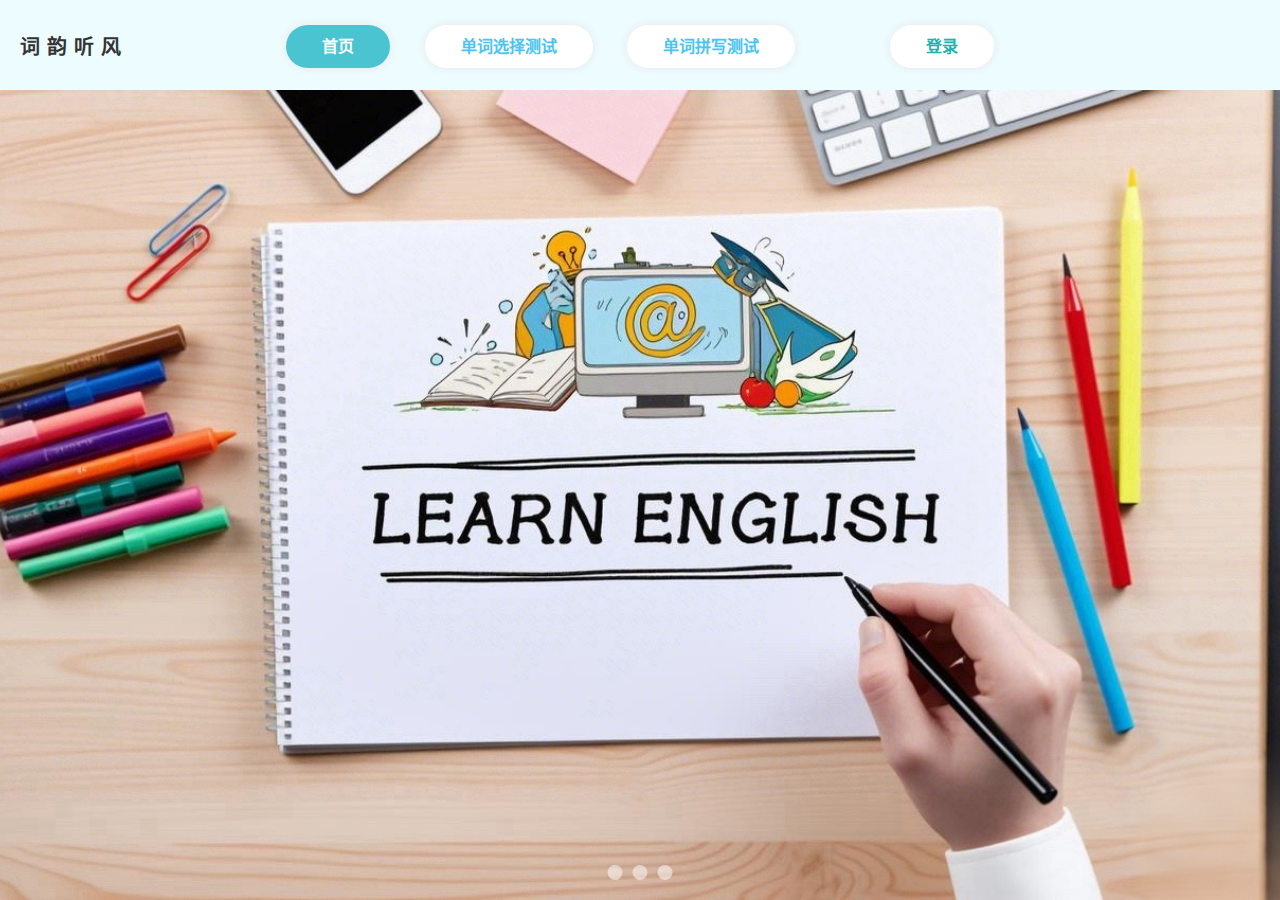
<file: templates/index.html>
<!DOCTYPE html>
<html lang="zh-CN">

<head>
    <meta charset="UTF-8">
    <meta name="viewport" content="width=device-width, initial-scale=1.0">
    <title>词韵听风</title>
    <link href="/static/css/index_style.css" rel="stylesheet">
</head>

<body>
    <header class="page-header">
        <div class="container">
            <h1 class="site-name">词  韵  听  风</h1>
            <nav class="navigation">
                <ul>
                    <li><a class="active" href="/index">首页</a></li>
                    <li><a class="active2" href="/word_test">单词选择测试</a></li>
                    <li><a class="active2" href="/word_input">单词拼写测试</a> </li>
                    <li><a class="active_button" href="/login">登录</a></li>
                </ul>
            </nav>
        </div>
    </header>
    <main>
        <!-- 轮播图容器 -->
        <div class="slider-container">
            <!-- 轮播图图片 -->
            <div class="slider">
                <div class="slide">
                    <img src="/static/images/index_1.JPG" alt="Slide 1">
                </div>
                <div class="slide">
                    <img src="/static/images/index_2.JPG" alt="Slide 2">
                </div>
                <div class="slide">
                    <img src="/static/images/index_3.JPG" alt="Slide 3">
                </div>
            </div>
            <!-- 轮播图导航点 -->
            <div class="slider-dots">
                <span class="dot"></span>
                <span class="dot"></span>
                <span class="dot"></span>
            </div>
        </div>
    </main>
</body>
</html>
</file>
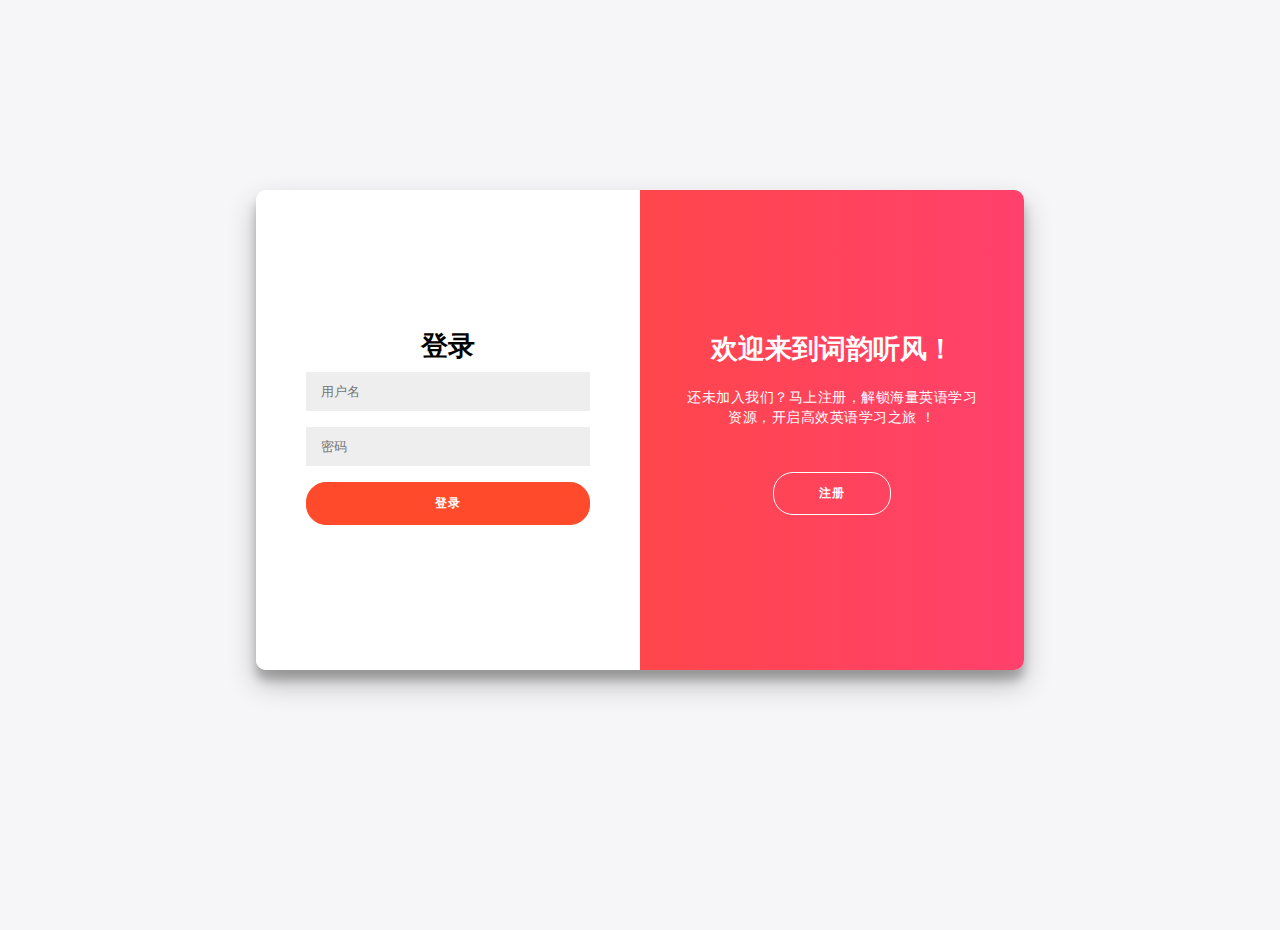
<file: templates/login.html>
<!DOCTYPE html>
<html lang="en">

<head>
    <meta charset="UTF-8">
    <meta name="viewport" content="width=device-width, initial-scale=1.0">
    <link rel="stylesheet" href="/static/css/login.css">
    <title>登录页面</title>
</head>

<body>
    <div class="container">
        <!-- 登录表单 -->
        <div class="form-container sign-in-container">
            <form action="/login" method="post">
                <h1>登录</h1>
                <input type="text" name="username" placeholder="用户名" />
                <input type="password" name="password" placeholder="密码" />
                <input class="button" type="submit" value="登录">
            </form>
        </div>
        <!-- 切换面板 -->
        <div class="overlay-container">
            <div class="overlay">
                <div class="overlay-panel overlay-right">
                    <h1>欢迎来到词韵听风！</h1>
                    <p>还未加入我们？马上注册，解锁海量英语学习资源，开启高效英语学习之旅 ！</p>
                    <a href="register" class="button ghost">注册</a>
                </div>
            </div>
        </div>
    </div>
</body>

</html>
</file>
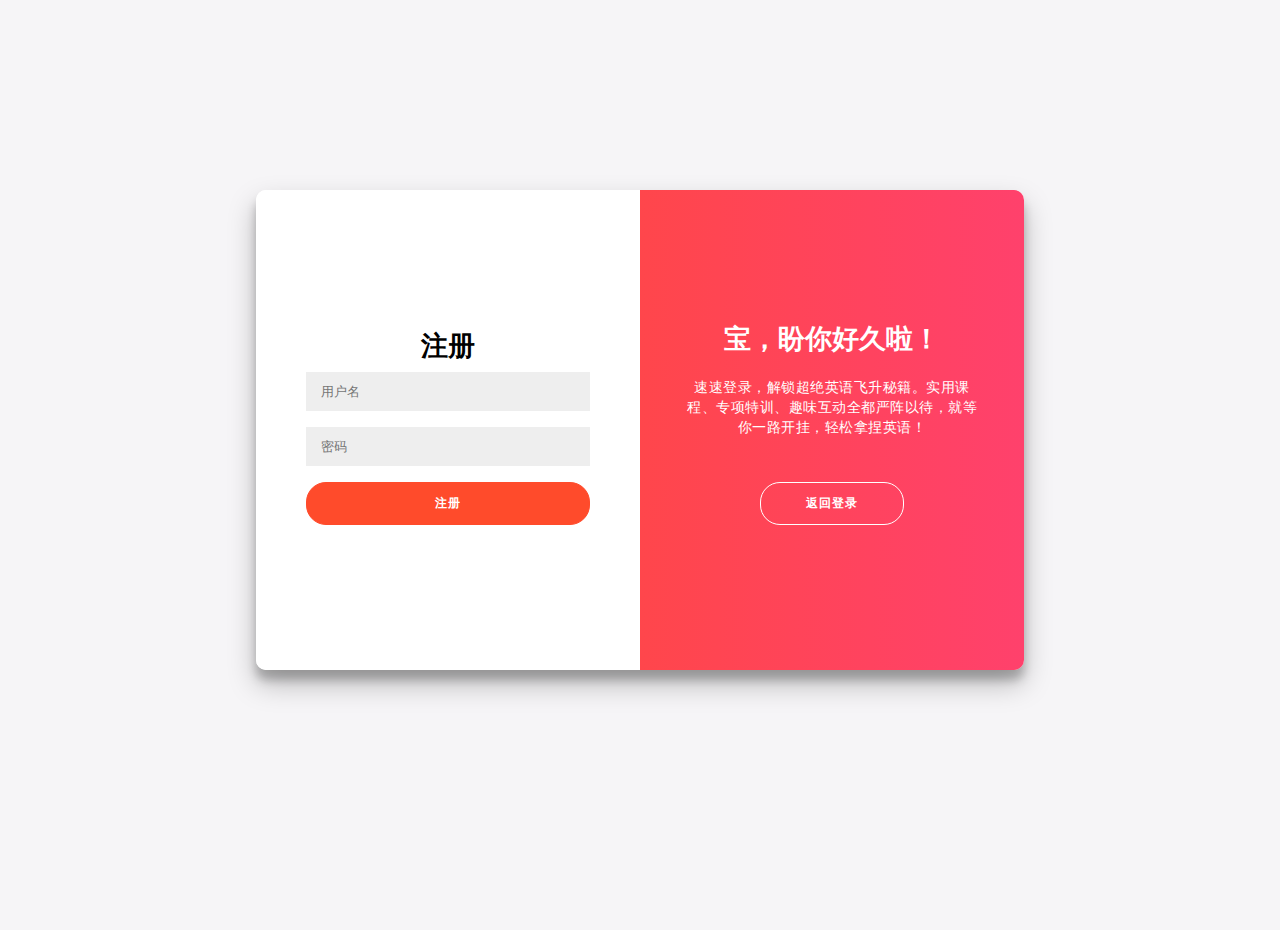
<file: templates/register.html>
<!DOCTYPE html>
<html lang="en">

<head>
    <meta charset="UTF-8">
    <meta name="viewport" content="width=device-width, initial-scale=1.0">
    <link rel="stylesheet" href="/static/css/login.css">
    <title>注册页面</title>
</head>

<body>
    <div class="container">
        <!-- 注册表单 -->
        <div class="form-container sign-in-container">
            <form action="/register" method="post">
                <h1>注册</h1>
                <input type="text" name="username" placeholder="用户名" />
                <input type="password" name="password" placeholder="密码" />
                <input class="button" type="submit" value="注册">
            </form>
        </div>
        <!-- 切换面板 -->
        <div class="overlay-container">
            <div class="overlay">
                <div class="overlay-panel overlay-right">
                    <h1>宝，盼你好久啦！</h1>
                    <p>速速登录，解锁超绝英语飞升秘籍。实用课程、专项特训、趣味互动全都严阵以待，就等你一路开挂，轻松拿捏英语！</p>
                    <a href="/login" class="button ghost">返回登录</a>
                </div>
            </div>
        </div>
    </div>
</body>

</html>
</file>
<file: static/css/index_style.css>
* {
    margin: 0;
    padding: 0;
    box-sizing: border-box;
}

body {
    font-size: 14px;
    font-family: system-ui, -apple-system, BlinkMacSystemFont, "Segoe UI",
        Roboto, Helvetica, Arial;
}

ul {
    list-style-type: none;
}

a {
    text-decoration: none;
}

.page-header {
    position: fixed;
    left: 0;
    top: 0;
    width: 100%;
    background-color: #edfcff;
    z-index: 1;
}

.page-header .menu {
    display: none;
}

.site-name {
    color: #333333;
    font-size: 20px;
    position: absolute;
    left: 0;
}

.navigation {
    position: absolute;
}

.navigation li {
    display: inline;
    padding: 0 15px;
}

.navigation li a {
    font-size: 14px;
    font-weight: bold;
    color: #333333;
    transition: color 0.5s;
}

.navigation li a:hover {
    color: #4ac4f3;
}

.navigation li a.active {
    color: white;
    font-size: 16px;
    font-weight: bold;
    background-color: #4ac4d1;
    border-radius: 30px;
    padding: 12px 36px;
    box-shadow: 0 0 10px #e7e7e7;
}

.navigation li a.active2 {
    color: #4ac4f3;
    font-size: 16px;
    font-weight: bold;
    background-color: white;
    border-radius: 30px;
    padding: 12px 36px;
    box-shadow: 0 0 10px #e7e7e7;
}

.navigation li a.active_button {
    margin-left: 60px;
    color: lightseagreen;
    font-size: 16px;
    font-weight: bold;
    background-color: white;
    border-radius: 30px;
    padding: 12px 36px;
    box-shadow: 0 0 10px #e7e7e7;
}

.page-header .container {
    position: relative;
    width: 1350px;
    height: 90px;
    margin: 0 auto;
    display: flex;
    justify-content: center;
    align-items: center;
}

.slider-container {
    position: relative;
    width: 100%;
    margin-top: 90px;
    height: calc(100vh - 90px);
    overflow: hidden;
}

.slider {
    display: flex;
    width: 300%;
    height: 100%;
    animation: slide 10s infinite;
}

.slide {
    width: 33.3333%;
    height: 100%;
}

.slide img {
    width: 100%;
    height: 100%;
    object-fit: cover;
}

.slider-dots {
    position: absolute;
    bottom: 20px;
    left: 50%;
    transform: translateX(-50%);
    display: flex;
}

.dot {
    width: 15px;
    height: 15px;
    border-radius: 50%;
    background-color: rgba(255, 255, 255, 0.5);
    margin: 0 5px;
    animation: dotAnimation 10s infinite;
}

.dot:nth-child(1) {
    animation-delay: 0s;
}

.dot:nth-child(2) {
    animation-delay: 5s;
}

.dot:nth-child(3) {
    animation-delay: 10s;
}


@media (max-width: 1350px) {
    .page-header .container {
        width: 100%;
    }

    .site-name {
        left: 20px;
    }
}

@media (max-width: 640px) {
    .page-header .menu,
    .page-header .navigation {
        display: none;
    }

    .page-header .site-name {
        position: static;
        margin: 0 auto;
    }

    .page-header .container {
        height: auto;
        min-height: 68px;
        padding: 15px 20px;
        justify-content: center;
        border-bottom: 1px solid #f0f0f0;
    }

    .slider-container {
        margin-top: 68px;
    }

    .dot {
        width: 10px;
        height: 10px;
    }
}


@keyframes slide {
    0%, 20% {
        transform: translateX(0);
    }
    25%, 45% {
        transform: translateX(-33.3333%);
    }
    50%, 70% {
        transform: translateX(-66.6666%);
    }
    75%, 100% {
        transform: translateX(0);
    }
}

@keyframes dotAnimation {
    0%, 20% {
        background-color: #fff;
    }
    25%, 100% {
        background-color: rgba(255, 255, 255, 0.5);
    }
}
</file>
<file: static/css/login.css>
.container.right-panel-active .sign-in-container {
    transform: translateX(100%);
}

.container.right-panel-active .sign-up-container {
    transform: translateX(100%);
    opacity: 1;
    z-index: 5;
    animation: show 0.6s;
}

@keyframes show {
    0%,
    49.99% {
        opacity: 0;
        z-index: 1;
    }

    50%,
    100% {
        opacity: 1;
        z-index: 5;
    }
}

.container.right-panel-active .overlay-container {
    transform: translateX(-100%);
}

.container.right-panel-active .overlay {
    transform: translateX(50%);
}

.container.right-panel-active .overlay-left {
    transform: translateX(0);
}

.container.right-panel-active .overlay-right {
    transform: translateX(20%);
}
/* 全局样式 */
* {
    box-sizing: border-box;
}

body {
    background: #f6f5f7;
    display: flex;
    justify-content: center;
    align-items: center;
    flex-direction: column;
    font-family: 'Montserrat', sans-serif;
    height: 100vh;
    margin: -20px 0 50px;
}

h1 {
    font-weight: bold;
    margin: 0;
    font-size: 27px;
}

p {
    font-size: 14px;
    font-weight: 100;
    line-height: 20px;
    letter-spacing: 0.5px;
    margin: 20px 0 30px;
}

a {
    color: #333;
    font-size: 14px;
    text-decoration: none;
    margin: 15px 0;
}

.button {
    border-radius: 20px;
    border: 1px solid #FF4B2B;
    background-color: #FF4B2B;
    color: #FFFFFF;
    font-size: 12px;
    font-weight: bold;
    padding: 12px 45px;
    letter-spacing: 1px;
    text-transform: uppercase;
    transition: transform 80ms ease-in;
}

.button:active {
    transform: scale(0.95);
}

.button:focus {
    outline: none;
}

.button.ghost {
    background-color: transparent;
    border-color: #FFFFFF;
}

form {
    background-color: #FFFFFF;
    display: flex;
    align-items: center;
    justify-content: center;
    flex-direction: column;
    padding: 0 50px;
    height: 100%;
    text-align: center;
}

input {
    background-color: #eee;
    border: none;
    padding: 12px 15px;
    margin: 8px 0;
    width: 100%;
}

.container {
    background-color: #fff;
    border-radius: 10px;
    box-shadow: 0 14px 28px rgba(0, 0, 0, 0.25),
    0 10px 10px rgba(0, 0, 0, 0.22);
    position: relative;
    overflow: hidden;
    width: 768px;
    max-width: 100%;
    min-height: 480px;
}

.form-container {
    position: absolute;
    top: 0;
    height: 100%;
    transition: all 0.6s ease-in-out;
}

.sign-in-container {
    left: 0;
    width: 50%;
    z-index: 2;
}

.sign-up-container {
    left: 0;
    width: 50%;
    opacity: 0;
    z-index: 1;
}

.overlay-container {
    position: absolute;
    top: 0;
    left: 50%;
    width: 50%;
    height: 100%;
    overflow: hidden;
    transition: transform 0.6s ease-in-out;
    z-index: 100;
}

.overlay {
    background: #FF416C;
    background: -webkit-linear-gradient(to right, #FF4B2B, #FF416C);
    background: linear-gradient(to right, #FF4B2B, #FF416C);
    background-repeat: no-repeat;
    background-size: cover;
    background-position: 0 0;
    color: #FFFFFF;
    position: relative;
    left: -100%;
    height: 100%;
    width: 200%;
    transform: translateX(0);
    transition: transform 0.6s ease-in-out;
}

.overlay-panel {
    position: absolute;
    display: flex;
    align-items: center;
    justify-content: center;
    flex-direction: column;
    padding: 0 40px;
    text-align: center;
    top: 0;
    height: 100%;
    width: 50%;
    transform: translateX(0);
    transition: transform 0.6s ease-in-out;
}

.overlay-left {
    transform: translateX(-20%);
}

.overlay-right {
    right: 0;
    transform: translateX(0);
}
</file>
